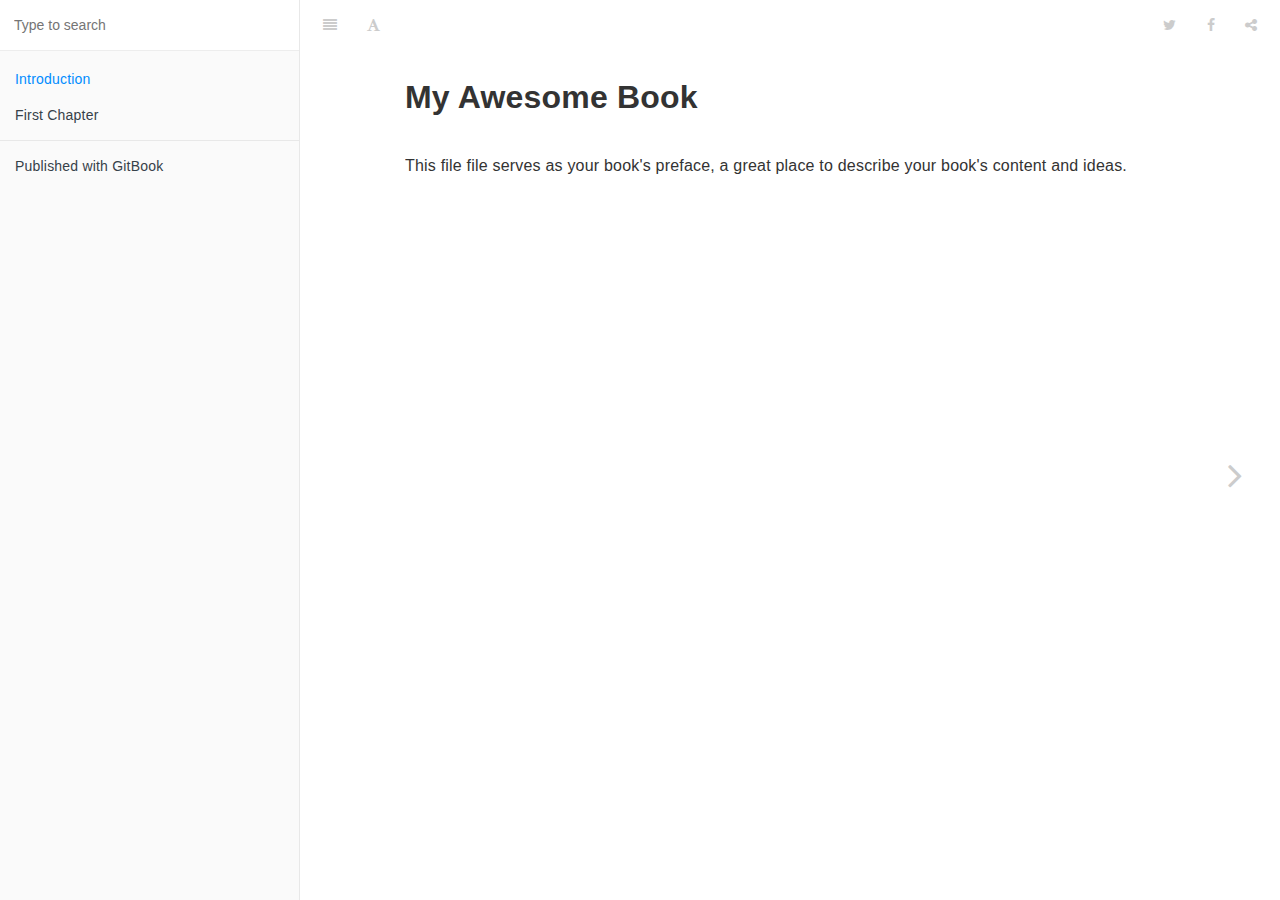
<file: pdf/index.html>
<!DOCTYPE HTML>
<html lang="" >
    <head>
        <meta charset="UTF-8">
        <meta content="text/html; charset=utf-8" http-equiv="Content-Type">
        <title>Introduction · GitBook</title>
        <meta http-equiv="X-UA-Compatible" content="IE=edge" />
        <meta name="description" content="">
        <meta name="generator" content="GitBook 3.2.2">
        
        
        
    
    
    <link rel="stylesheet" href="gitbook/style.css">

    
            
                
                <link rel="stylesheet" href="gitbook/gitbook-plugin-highlight/website.css">
                
            
                
                <link rel="stylesheet" href="gitbook/gitbook-plugin-search/search.css">
                
            
                
                <link rel="stylesheet" href="gitbook/gitbook-plugin-fontsettings/website.css">
                
            
        

    

    
        
        <link rel="stylesheet" href="styles/website.css">
        
    
        
    
        
    
        
    
        
    
        
    

    

        
    
    
    <meta name="HandheldFriendly" content="true"/>
    <meta name="viewport" content="width=device-width, initial-scale=1, user-scalable=no">
    <meta name="apple-mobile-web-app-capable" content="yes">
    <meta name="apple-mobile-web-app-status-bar-style" content="black">
    <link rel="apple-touch-icon-precomposed" sizes="152x152" href="gitbook/images/apple-touch-icon-precomposed-152.png">
    <link rel="shortcut icon" href="gitbook/images/favicon.ico" type="image/x-icon">

    
    <link rel="next" href="chapter1.html" />
    
    

    </head>
    <body>
        
<div class="book">
    <div class="book-summary">
        
            
<div id="book-search-input" role="search">
    <input type="text" placeholder="Type to search" />
</div>

            
                <nav role="navigation">
                


<ul class="summary">
    
    

    

    
        
        
    
        <li class="chapter active" data-level="1.1" data-path="./">
            
                <a href="./">
            
                    
                    Introduction
            
                </a>
            

            
        </li>
    
        <li class="chapter " data-level="1.2" data-path="chapter1.html">
            
                <a href="chapter1.html">
            
                    
                    First Chapter
            
                </a>
            

            
        </li>
    

    

    <li class="divider"></li>

    <li>
        <a href="https://www.gitbook.com" target="blank" class="gitbook-link">
            Published with GitBook
        </a>
    </li>
</ul>


                </nav>
            
        
    </div>

    <div class="book-body">
        
            <div class="body-inner">
                
                    

<div class="book-header" role="navigation">
    

    <!-- Title -->
    <h1>
        <i class="fa fa-circle-o-notch fa-spin"></i>
        <a href="." >Introduction</a>
    </h1>
</div>




                    <div class="page-wrapper" tabindex="-1" role="main">
                        <div class="page-inner">
                            
<div id="book-search-results">
    <div class="search-noresults">
    
                                <section class="normal markdown-section">
                                
                                <h1 id="my-awesome-book">My Awesome Book</h1>
<p>This file file serves as your book&apos;s preface, a great place to describe your book&apos;s content and ideas.</p>

                                
                                </section>
                            
    </div>
    <div class="search-results">
        <div class="has-results">
            
            <h1 class="search-results-title"><span class='search-results-count'></span> results matching "<span class='search-query'></span>"</h1>
            <ul class="search-results-list"></ul>
            
        </div>
        <div class="no-results">
            
            <h1 class="search-results-title">No results matching "<span class='search-query'></span>"</h1>
            
        </div>
    </div>
</div>

                        </div>
                    </div>
                
            </div>

            
                
                
                <a href="chapter1.html" class="navigation navigation-next navigation-unique" aria-label="Next page: First Chapter">
                    <i class="fa fa-angle-right"></i>
                </a>
                
            
        
    </div>

    <script>
        var gitbook = gitbook || [];
        gitbook.push(function() {
            gitbook.page.hasChanged({"page":{"title":"Introduction","level":"1.1","depth":1,"next":{"title":"First Chapter","level":"1.2","depth":1,"path":"chapter1.md","ref":"chapter1.md","articles":[]},"dir":"ltr"},"config":{"gitbook":"*","theme":"default","variables":{"edition":"master","slides":false,"outputContent":["content","notes"]},"plugins":["wrapclass","addcssjs"],"pluginsConfig":{"addcssjs":{"css":[],"js":[]},"wrapclass":{},"highlight":{},"search":{},"lunr":{"maxIndexSize":1000000,"ignoreSpecialCharacters":false},"sharing":{"facebook":true,"twitter":true,"google":false,"weibo":false,"instapaper":false,"vk":false,"all":["facebook","google","twitter","weibo","instapaper"]},"fontsettings":{"theme":"white","family":"sans","size":2},"theme-default":{"styles":{"website":"styles/website.css","pdf":"styles/pdf.css","epub":"styles/epub.css","mobi":"styles/mobi.css","ebook":"styles/ebook.css","print":"styles/print.css"},"showLevel":false}},"structure":{"langs":"LANGS.md","readme":"README.md","glossary":"GLOSSARY.md","summary":"SUMMARY.md"},"pdf":{"pageNumbers":true,"fontSize":12,"fontFamily":"Arial","paperSize":"a4","chapterMark":"pagebreak","pageBreaksBefore":"/","margin":{"right":62,"left":62,"top":56,"bottom":56}},"styles":{"website":"styles/website.css","pdf":"styles/pdf.css","epub":"styles/epub.css","mobi":"styles/mobi.css","ebook":"styles/ebook.css","print":"styles/print.css"}},"file":{"path":"README.md","mtime":"2016-12-22T20:29:08.000Z","type":"markdown"},"gitbook":{"version":"3.2.2","time":"2016-12-27T15:59:07.810Z"},"basePath":".","book":{"language":""}});
        });
    </script>
</div>

        
    
    <script src="gitbook/gitbook.js"></script>
    <script src="gitbook/theme.js"></script>
    
        
        <script src="gitbook/gitbook-plugin-search/search-engine.js"></script>
        
    
        
        <script src="gitbook/gitbook-plugin-search/search.js"></script>
        
    
        
        <script src="gitbook/gitbook-plugin-lunr/lunr.min.js"></script>
        
    
        
        <script src="gitbook/gitbook-plugin-lunr/search-lunr.js"></script>
        
    
        
        <script src="gitbook/gitbook-plugin-sharing/buttons.js"></script>
        
    
        
        <script src="gitbook/gitbook-plugin-fontsettings/fontsettings.js"></script>
        
    

    

    </body>
</html>
</file>
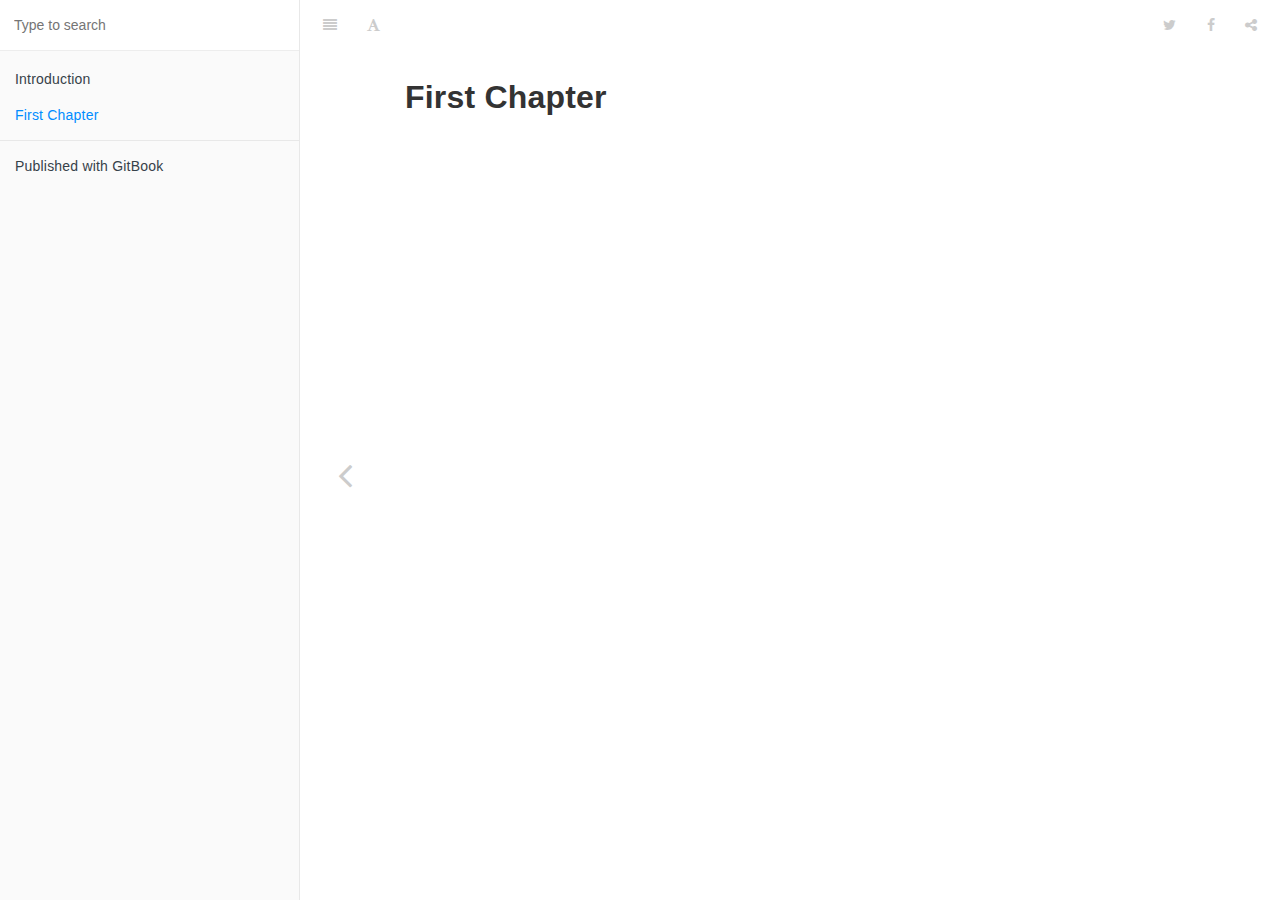
<file: pdf/chapter1.html>
<!DOCTYPE HTML>
<html lang="" >
    <head>
        <meta charset="UTF-8">
        <meta content="text/html; charset=utf-8" http-equiv="Content-Type">
        <title>First Chapter · GitBook</title>
        <meta http-equiv="X-UA-Compatible" content="IE=edge" />
        <meta name="description" content="">
        <meta name="generator" content="GitBook 3.2.2">
        
        
        
    
    
    <link rel="stylesheet" href="gitbook/style.css">

    
            
                
                <link rel="stylesheet" href="gitbook/gitbook-plugin-highlight/website.css">
                
            
                
                <link rel="stylesheet" href="gitbook/gitbook-plugin-search/search.css">
                
            
                
                <link rel="stylesheet" href="gitbook/gitbook-plugin-fontsettings/website.css">
                
            
        

    

    
        
        <link rel="stylesheet" href="styles/website.css">
        
    
        
    
        
    
        
    
        
    
        
    

    

        
    
    
    <meta name="HandheldFriendly" content="true"/>
    <meta name="viewport" content="width=device-width, initial-scale=1, user-scalable=no">
    <meta name="apple-mobile-web-app-capable" content="yes">
    <meta name="apple-mobile-web-app-status-bar-style" content="black">
    <link rel="apple-touch-icon-precomposed" sizes="152x152" href="gitbook/images/apple-touch-icon-precomposed-152.png">
    <link rel="shortcut icon" href="gitbook/images/favicon.ico" type="image/x-icon">

    
    
    <link rel="prev" href="./" />
    

    </head>
    <body>
        
<div class="book">
    <div class="book-summary">
        
            
<div id="book-search-input" role="search">
    <input type="text" placeholder="Type to search" />
</div>

            
                <nav role="navigation">
                


<ul class="summary">
    
    

    

    
        
        
    
        <li class="chapter " data-level="1.1" data-path="./">
            
                <a href="./">
            
                    
                    Introduction
            
                </a>
            

            
        </li>
    
        <li class="chapter active" data-level="1.2" data-path="chapter1.html">
            
                <a href="chapter1.html">
            
                    
                    First Chapter
            
                </a>
            

            
        </li>
    

    

    <li class="divider"></li>

    <li>
        <a href="https://www.gitbook.com" target="blank" class="gitbook-link">
            Published with GitBook
        </a>
    </li>
</ul>


                </nav>
            
        
    </div>

    <div class="book-body">
        
            <div class="body-inner">
                
                    

<div class="book-header" role="navigation">
    

    <!-- Title -->
    <h1>
        <i class="fa fa-circle-o-notch fa-spin"></i>
        <a href="." >First Chapter</a>
    </h1>
</div>




                    <div class="page-wrapper" tabindex="-1" role="main">
                        <div class="page-inner">
                            
<div id="book-search-results">
    <div class="search-noresults">
    
                                <section class="normal markdown-section">
                                
                                <h1 id="first-chapter">First Chapter</h1>

                                
                                </section>
                            
    </div>
    <div class="search-results">
        <div class="has-results">
            
            <h1 class="search-results-title"><span class='search-results-count'></span> results matching "<span class='search-query'></span>"</h1>
            <ul class="search-results-list"></ul>
            
        </div>
        <div class="no-results">
            
            <h1 class="search-results-title">No results matching "<span class='search-query'></span>"</h1>
            
        </div>
    </div>
</div>

                        </div>
                    </div>
                
            </div>

            
                
                <a href="./" class="navigation navigation-prev navigation-unique" aria-label="Previous page: Introduction">
                    <i class="fa fa-angle-left"></i>
                </a>
                
                
            
        
    </div>

    <script>
        var gitbook = gitbook || [];
        gitbook.push(function() {
            gitbook.page.hasChanged({"page":{"title":"First Chapter","level":"1.2","depth":1,"previous":{"title":"Introduction","level":"1.1","depth":1,"path":"README.md","ref":"README.md","articles":[]},"dir":"ltr"},"config":{"gitbook":"*","theme":"default","variables":{"edition":"master","slides":false,"outputContent":["content","notes"]},"plugins":["wrapclass","addcssjs"],"pluginsConfig":{"addcssjs":{"css":[],"js":[]},"wrapclass":{},"highlight":{},"search":{},"lunr":{"maxIndexSize":1000000,"ignoreSpecialCharacters":false},"sharing":{"facebook":true,"twitter":true,"google":false,"weibo":false,"instapaper":false,"vk":false,"all":["facebook","google","twitter","weibo","instapaper"]},"fontsettings":{"theme":"white","family":"sans","size":2},"theme-default":{"styles":{"website":"styles/website.css","pdf":"styles/pdf.css","epub":"styles/epub.css","mobi":"styles/mobi.css","ebook":"styles/ebook.css","print":"styles/print.css"},"showLevel":false}},"structure":{"langs":"LANGS.md","readme":"README.md","glossary":"GLOSSARY.md","summary":"SUMMARY.md"},"pdf":{"pageNumbers":true,"fontSize":12,"fontFamily":"Arial","paperSize":"a4","chapterMark":"pagebreak","pageBreaksBefore":"/","margin":{"right":62,"left":62,"top":56,"bottom":56}},"styles":{"website":"styles/website.css","pdf":"styles/pdf.css","epub":"styles/epub.css","mobi":"styles/mobi.css","ebook":"styles/ebook.css","print":"styles/print.css"}},"file":{"path":"chapter1.md","mtime":"2016-12-27T15:53:22.000Z","type":"markdown"},"gitbook":{"version":"3.2.2","time":"2016-12-27T15:59:07.810Z"},"basePath":".","book":{"language":""}});
        });
    </script>
</div>

        
    
    <script src="gitbook/gitbook.js"></script>
    <script src="gitbook/theme.js"></script>
    
        
        <script src="gitbook/gitbook-plugin-search/search-engine.js"></script>
        
    
        
        <script src="gitbook/gitbook-plugin-search/search.js"></script>
        
    
        
        <script src="gitbook/gitbook-plugin-lunr/lunr.min.js"></script>
        
    
        
        <script src="gitbook/gitbook-plugin-lunr/search-lunr.js"></script>
        
    
        
        <script src="gitbook/gitbook-plugin-sharing/buttons.js"></script>
        
    
        
        <script src="gitbook/gitbook-plugin-fontsettings/fontsettings.js"></script>
        
    

    

    </body>
</html>
</file>
<file: pdf/gitbook/gitbook-plugin-highlight/website.css>
.book .book-body .page-wrapper .page-inner section.normal pre,
.book .book-body .page-wrapper .page-inner section.normal code {
  /* http://jmblog.github.com/color-themes-for-google-code-highlightjs */
  /* Tomorrow Comment */
  /* Tomorrow Red */
  /* Tomorrow Orange */
  /* Tomorrow Yellow */
  /* Tomorrow Green */
  /* Tomorrow Aqua */
  /* Tomorrow Blue */
  /* Tomorrow Purple */
}
.book .book-body .page-wrapper .page-inner section.normal pre .hljs-comment,
.book .book-body .page-wrapper .page-inner section.normal code .hljs-comment,
.book .book-body .page-wrapper .page-inner section.normal pre .hljs-title,
.book .book-body .page-wrapper .page-inner section.normal code .hljs-title {
  color: #8e908c;
}
.book .book-body .page-wrapper .page-inner section.normal pre .hljs-variable,
.book .book-body .page-wrapper .page-inner section.normal code .hljs-variable,
.book .book-body .page-wrapper .page-inner section.normal pre .hljs-attribute,
.book .book-body .page-wrapper .page-inner section.normal code .hljs-attribute,
.book .book-body .page-wrapper .page-inner section.normal pre .hljs-tag,
.book .book-body .page-wrapper .page-inner section.normal code .hljs-tag,
.book .book-body .page-wrapper .page-inner section.normal pre .hljs-regexp,
.book .book-body .page-wrapper .page-inner section.normal code .hljs-regexp,
.book .book-body .page-wrapper .page-inner section.normal pre .hljs-deletion,
.book .book-body .page-wrapper .page-inner section.normal code .hljs-deletion,
.book .book-body .page-wrapper .page-inner section.normal pre .ruby .hljs-constant,
.book .book-body .page-wrapper .page-inner section.normal code .ruby .hljs-constant,
.book .book-body .page-wrapper .page-inner section.normal pre .xml .hljs-tag .hljs-title,
.book .book-body .page-wrapper .page-inner section.normal code .xml .hljs-tag .hljs-title,
.book .book-body .page-wrapper .page-inner section.normal pre .xml .hljs-pi,
.book .book-body .page-wrapper .page-inner section.normal code .xml .hljs-pi,
.book .book-body .page-wrapper .page-inner section.normal pre .xml .hljs-doctype,
.book .book-body .page-wrapper .page-inner section.normal code .xml .hljs-doctype,
.book .book-body .page-wrapper .page-inner section.normal pre .html .hljs-doctype,
.book .book-body .page-wrapper .page-inner section.normal code .html .hljs-doctype,
.book .book-body .page-wrapper .page-inner section.normal pre .css .hljs-id,
.book .book-body .page-wrapper .page-inner section.normal code .css .hljs-id,
.book .book-body .page-wrapper .page-inner section.normal pre .css .hljs-class,
.book .book-body .page-wrapper .page-inner section.normal code .css .hljs-class,
.book .book-body .page-wrapper .page-inner section.normal pre .css .hljs-pseudo,
.book .book-body .page-wrapper .page-inner section.normal code .css .hljs-pseudo {
  color: #c82829;
}
.book .book-body .page-wrapper .page-inner section.normal pre .hljs-number,
.book .book-body .page-wrapper .page-inner section.normal code .hljs-number,
.book .book-body .page-wrapper .page-inner section.normal pre .hljs-preprocessor,
.book .book-body .page-wrapper .page-inner section.normal code .hljs-preprocessor,
.book .book-body .page-wrapper .page-inner section.normal pre .hljs-pragma,
.book .book-body .page-wrapper .page-inner section.normal code .hljs-pragma,
.book .book-body .page-wrapper .page-inner section.normal pre .hljs-built_in,
.book .book-body .page-wrapper .page-inner section.normal code .hljs-built_in,
.book .book-body .page-wrapper .page-inner section.normal pre .hljs-literal,
.book .book-body .page-wrapper .page-inner section.normal code .hljs-literal,
.book .book-body .page-wrapper .page-inner section.normal pre .hljs-params,
.book .book-body .page-wrapper .page-inner section.normal code .hljs-params,
.book .book-body .page-wrapper .page-inner section.normal pre .hljs-constant,
.book .book-body .page-wrapper .page-inner section.normal code .hljs-constant {
  color: #f5871f;
}
.book .book-body .page-wrapper .page-inner section.normal pre .ruby .hljs-class .hljs-title,
.book .book-body .page-wrapper .page-inner section.normal code .ruby .hljs-class .hljs-title,
.book .book-body .page-wrapper .page-inner section.normal pre .css .hljs-rules .hljs-attribute,
.book .book-body .page-wrapper .page-inner section.normal code .css .hljs-rules .hljs-attribute {
  color: #eab700;
}
.book .book-body .page-wrapper .page-inner section.normal pre .hljs-string,
.book .book-body .page-wrapper .page-inner section.normal code .hljs-string,
.book .book-body .page-wrapper .page-inner section.normal pre .hljs-value,
.book .book-body .page-wrapper .page-inner section.normal code .hljs-value,
.book .book-body .page-wrapper .page-inner section.normal pre .hljs-inheritance,
.book .book-body .page-wrapper .page-inner section.normal code .hljs-inheritance,
.book .book-body .page-wrapper .page-inner section.normal pre .hljs-header,
.book .book-body .page-wrapper .page-inner section.normal code .hljs-header,
.book .book-body .page-wrapper .page-inner section.normal pre .hljs-addition,
.book .book-body .page-wrapper .page-inner section.normal code .hljs-addition,
.book .book-body .page-wrapper .page-inner section.normal pre .ruby .hljs-symbol,
.book .book-body .page-wrapper .page-inner section.normal code .ruby .hljs-symbol,
.book .book-body .page-wrapper .page-inner section.normal pre .xml .hljs-cdata,
.book .book-body .page-wrapper .page-inner section.normal code .xml .hljs-cdata {
  color: #718c00;
}
.book .book-body .page-wrapper .page-inner section.normal pre .css .hljs-hexcolor,
.book .book-body .page-wrapper .page-inner section.normal code .css .hljs-hexcolor {
  color: #3e999f;
}
.book .book-body .page-wrapper .page-inner section.normal pre .hljs-function,
.book .book-body .page-wrapper .page-inner section.normal code .hljs-function,
.book .book-body .page-wrapper .page-inner section.normal pre .python .hljs-decorator,
.book .book-body .page-wrapper .page-inner section.normal code .python .hljs-decorator,
.book .book-body .page-wrapper .page-inner section.normal pre .python .hljs-title,
.book .book-body .page-wrapper .page-inner section.normal code .python .hljs-title,
.book .book-body .page-wrapper .page-inner section.normal pre .ruby .hljs-function .hljs-title,
.book .book-body .page-wrapper .page-inner section.normal code .ruby .hljs-function .hljs-title,
.book .book-body .page-wrapper .page-inner section.normal pre .ruby .hljs-title .hljs-keyword,
.book .book-body .page-wrapper .page-inner section.normal code .ruby .hljs-title .hljs-keyword,
.book .book-body .page-wrapper .page-inner section.normal pre .perl .hljs-sub,
.book .book-body .page-wrapper .page-inner section.normal code .perl .hljs-sub,
.book .book-body .page-wrapper .page-inner section.normal pre .javascript .hljs-title,
.book .book-body .page-wrapper .page-inner section.normal code .javascript .hljs-title,
.book .book-body .page-wrapper .page-inner section.normal pre .coffeescript .hljs-title,
.book .book-body .page-wrapper .page-inner section.normal code .coffeescript .hljs-title {
  color: #4271ae;
}
.book .book-body .page-wrapper .page-inner section.normal pre .hljs-keyword,
.book .book-body .page-wrapper .page-inner section.normal code .hljs-keyword,
.book .book-body .page-wrapper .page-inner section.normal pre .javascript .hljs-function,
.book .book-body .page-wrapper .page-inner section.normal code .javascript .hljs-function {
  color: #8959a8;
}
.book .book-body .page-wrapper .page-inner section.normal pre .hljs,
.book .book-body .page-wrapper .page-inner section.normal code .hljs {
  display: block;
  background: white;
  color: #4d4d4c;
  padding: 0.5em;
}
.book .book-body .page-wrapper .page-inner section.normal pre .coffeescript .javascript,
.book .book-body .page-wrapper .page-inner section.normal code .coffeescript .javascript,
.book .book-body .page-wrapper .page-inner section.normal pre .javascript .xml,
.book .book-body .page-wrapper .page-inner section.normal code .javascript .xml,
.book .book-body .page-wrapper .page-inner section.normal pre .tex .hljs-formula,
.book .book-body .page-wrapper .page-inner section.normal code .tex .hljs-formula,
.book .book-body .page-wrapper .page-inner section.normal pre .xml .javascript,
.book .book-body .page-wrapper .page-inner section.normal code .xml .javascript,
.book .book-body .page-wrapper .page-inner section.normal pre .xml .vbscript,
.book .book-body .page-wrapper .page-inner section.normal code .xml .vbscript,
.book .book-body .page-wrapper .page-inner section.normal pre .xml .css,
.book .book-body .page-wrapper .page-inner section.normal code .xml .css,
.book .book-body .page-wrapper .page-inner section.normal pre .xml .hljs-cdata,
.book .book-body .page-wrapper .page-inner section.normal code .xml .hljs-cdata {
  opacity: 0.5;
}
.book.color-theme-1 .book-body .page-wrapper .page-inner section.normal pre,
.book.color-theme-1 .book-body .page-wrapper .page-inner section.normal code {
  /*

Orginal Style from ethanschoonover.com/solarized (c) Jeremy Hull <sourdrums@gmail.com>

*/
  /* Solarized Green */
  /* Solarized Cyan */
  /* Solarized Blue */
  /* Solarized Yellow */
  /* Solarized Orange */
  /* Solarized Red */
  /* Solarized Violet */
}
.book.color-theme-1 .book-body .page-wrapper .page-inner section.normal pre .hljs,
.book.color-theme-1 .book-body .page-wrapper .page-inner section.normal code .hljs {
  display: block;
  padding: 0.5em;
  background: #fdf6e3;
  color: #657b83;
}
.book.color-theme-1 .book-body .page-wrapper .page-inner section.normal pre .hljs-comment,
.book.color-theme-1 .book-body .page-wrapper .page-inner section.normal code .hljs-comment,
.book.color-theme-1 .book-body .page-wrapper .page-inner section.normal pre .hljs-template_comment,
.book.color-theme-1 .book-body .page-wrapper .page-inner section.normal code .hljs-template_comment,
.book.color-theme-1 .book-body .page-wrapper .page-inner section.normal pre .diff .hljs-header,
.book.color-theme-1 .book-body .page-wrapper .page-inner section.normal code .diff .hljs-header,
.book.color-theme-1 .book-body .page-wrapper .page-inner section.normal pre .hljs-doctype,
.book.color-theme-1 .book-body .page-wrapper .page-inner section.normal code .hljs-doctype,
.book.color-theme-1 .book-body .page-wrapper .page-inner section.normal pre .hljs-pi,
.book.color-theme-1 .book-body .page-wrapper .page-inner section.normal code .hljs-pi,
.book.color-theme-1 .book-body .page-wrapper .page-inner section.normal pre .lisp .hljs-string,
.book.color-theme-1 .book-body .page-wrapper .page-inner section.normal code .lisp .hljs-string,
.book.color-theme-1 .book-body .page-wrapper .page-inner section.normal pre .hljs-javadoc,
.book.color-theme-1 .book-body .page-wrapper .page-inner section.normal code .hljs-javadoc {
  color: #93a1a1;
}
.book.color-theme-1 .book-body .page-wrapper .page-inner section.normal pre .hljs-keyword,
.book.color-theme-1 .book-body .page-wrapper .page-inner section.normal code .hljs-keyword,
.book.color-theme-1 .book-body .page-wrapper .page-inner section.normal pre .hljs-winutils,
.book.color-theme-1 .book-body .page-wrapper .page-inner section.normal code .hljs-winutils,
.book.color-theme-1 .book-body .page-wrapper .page-inner section.normal pre .method,
.book.color-theme-1 .book-body .page-wrapper .page-inner section.normal code .method,
.book.color-theme-1 .book-body .page-wrapper .page-inner section.normal pre .hljs-addition,
.book.color-theme-1 .book-body .page-wrapper .page-inner section.normal code .hljs-addition,
.book.color-theme-1 .book-body .page-wrapper .page-inner section.normal pre .css .hljs-tag,
.book.color-theme-1 .book-body .page-wrapper .page-inner section.normal code .css .hljs-tag,
.book.color-theme-1 .book-body .page-wrapper .page-inner section.normal pre .hljs-request,
.book.color-theme-1 .book-body .page-wrapper .page-inner section.normal code .hljs-request,
.book.color-theme-1 .book-body .page-wrapper .page-inner section.normal pre .hljs-status,
.book.color-theme-1 .book-body .page-wrapper .page-inner section.normal code .hljs-status,
.book.color-theme-1 .book-body .page-wrapper .page-inner section.normal pre .nginx .hljs-title,
.book.color-theme-1 .book-body .page-wrapper .page-inner section.normal code .nginx .hljs-title {
  color: #859900;
}
.book.color-theme-1 .book-body .page-wrapper .page-inner section.normal pre .hljs-number,
.book.color-theme-1 .book-body .page-wrapper .page-inner section.normal code .hljs-number,
.book.color-theme-1 .book-body .page-wrapper .page-inner section.normal pre .hljs-command,
.book.color-theme-1 .book-body .page-wrapper .page-inner section.normal code .hljs-command,
.book.color-theme-1 .book-body .page-wrapper .page-inner section.normal pre .hljs-string,
.book.color-theme-1 .book-body .page-wrapper .page-inner section.normal code .hljs-string,
.book.color-theme-1 .book-body .page-wrapper .page-inner section.normal pre .hljs-tag .hljs-value,
.book.color-theme-1 .book-body .page-wrapper .page-inner section.normal code .hljs-tag .hljs-value,
.book.color-theme-1 .book-body .page-wrapper .page-inner section.normal pre .hljs-rules .hljs-value,
.book.color-theme-1 .book-body .page-wrapper .page-inner section.normal code .hljs-rules .hljs-value,
.book.color-theme-1 .book-body .page-wrapper .page-inner section.normal pre .hljs-phpdoc,
.book.color-theme-1 .book-body .page-wrapper .page-inner section.normal code .hljs-phpdoc,
.book.color-theme-1 .book-body .page-wrapper .page-inner section.normal pre .tex .hljs-formula,
.book.color-theme-1 .book-body .page-wrapper .page-inner section.normal code .tex .hljs-formula,
.book.color-theme-1 .book-body .page-wrapper .page-inner section.normal pre .hljs-regexp,
.book.color-theme-1 .book-body .page-wrapper .page-inner section.normal code .hljs-regexp,
.book.color-theme-1 .book-body .page-wrapper .page-inner section.normal pre .hljs-hexcolor,
.book.color-theme-1 .book-body .page-wrapper .page-inner section.normal code .hljs-hexcolor,
.book.color-theme-1 .book-body .page-wrapper .page-inner section.normal pre .hljs-link_url,
.book.color-theme-1 .book-body .page-wrapper .page-inner section.normal code .hljs-link_url {
  color: #2aa198;
}
.book.color-theme-1 .book-body .page-wrapper .page-inner section.normal pre .hljs-title,
.book.color-theme-1 .book-body .page-wrapper .page-inner section.normal code .hljs-title,
.book.color-theme-1 .book-body .page-wrapper .page-inner section.normal pre .hljs-localvars,
.book.color-theme-1 .book-body .page-wrapper .page-inner section.normal code .hljs-localvars,
.book.color-theme-1 .book-body .page-wrapper .page-inner section.normal pre .hljs-chunk,
.book.color-theme-1 .book-body .page-wrapper .page-inner section.normal code .hljs-chunk,
.book.color-theme-1 .book-body .page-wrapper .page-inner section.normal pre .hljs-decorator,
.book.color-theme-1 .book-body .page-wrapper .page-inner section.normal code .hljs-decorator,
.book.color-theme-1 .book-body .page-wrapper .page-inner section.normal pre .hljs-built_in,
.book.color-theme-1 .book-body .page-wrapper .page-inner section.normal code .hljs-built_in,
.book.color-theme-1 .book-body .page-wrapper .page-inner section.normal pre .hljs-identifier,
.book.color-theme-1 .book-body .page-wrapper .page-inner section.normal code .hljs-identifier,
.book.color-theme-1 .book-body .page-wrapper .page-inner section.normal pre .vhdl .hljs-literal,
.book.color-theme-1 .book-body .page-wrapper .page-inner section.normal code .vhdl .hljs-literal,
.book.color-theme-1 .book-body .page-wrapper .page-inner section.normal pre .hljs-id,
.book.color-theme-1 .book-body .page-wrapper .page-inner section.normal code .hljs-id,
.book.color-theme-1 .book-body .page-wrapper .page-inner section.normal pre .css .hljs-function,
.book.color-theme-1 .book-body .page-wrapper .page-inner section.normal code .css .hljs-function {
  color: #268bd2;
}
.book.color-theme-1 .book-body .page-wrapper .page-inner section.normal pre .hljs-attribute,
.book.color-theme-1 .book-body .page-wrapper .page-inner section.normal code .hljs-attribute,
.book.color-theme-1 .book-body .page-wrapper .page-inner section.normal pre .hljs-variable,
.book.color-theme-1 .book-body .page-wrapper .page-inner section.normal code .hljs-variable,
.book.color-theme-1 .book-body .page-wrapper .page-inner section.normal pre .lisp .hljs-body,
.book.color-theme-1 .book-body .page-wrapper .page-inner section.normal code .lisp .hljs-body,
.book.color-theme-1 .book-body .page-wrapper .page-inner section.normal pre .smalltalk .hljs-number,
.book.color-theme-1 .book-body .page-wrapper .page-inner section.normal code .smalltalk .hljs-number,
.book.color-theme-1 .book-body .page-wrapper .page-inner section.normal pre .hljs-constant,
.book.color-theme-1 .book-body .page-wrapper .page-inner section.normal code .hljs-constant,
.book.color-theme-1 .book-body .page-wrapper .page-inner section.normal pre .hljs-class .hljs-title,
.book.color-theme-1 .book-body .page-wrapper .page-inner section.normal code .hljs-class .hljs-title,
.book.color-theme-1 .book-body .page-wrapper .page-inner section.normal pre .hljs-parent,
.book.color-theme-1 .book-body .page-wrapper .page-inner section.normal code .hljs-parent,
.book.color-theme-1 .book-body .page-wrapper .page-inner section.normal pre .haskell .hljs-type,
.book.color-theme-1 .book-body .page-wrapper .page-inner section.normal code .haskell .hljs-type,
.book.color-theme-1 .book-body .page-wrapper .page-inner section.normal pre .hljs-link_reference,
.book.color-theme-1 .book-body .page-wrapper .page-inner section.normal code .hljs-link_reference {
  color: #b58900;
}
.book.color-theme-1 .book-body .page-wrapper .page-inner section.normal pre .hljs-preprocessor,
.book.color-theme-1 .book-body .page-wrapper .page-inner section.normal code .hljs-preprocessor,
.book.color-theme-1 .book-body .page-wrapper .page-inner section.normal pre .hljs-preprocessor .hljs-keyword,
.book.color-theme-1 .book-body .page-wrapper .page-inner section.normal code .hljs-preprocessor .hljs-keyword,
.book.color-theme-1 .book-body .page-wrapper .page-inner section.normal pre .hljs-pragma,
.book.color-theme-1 .book-body .page-wrapper .page-inner section.normal code .hljs-pragma,
.book.color-theme-1 .book-body .page-wrapper .page-inner section.normal pre .hljs-shebang,
.book.color-theme-1 .book-body .page-wrapper .page-inner section.normal code .hljs-shebang,
.book.color-theme-1 .book-body .page-wrapper .page-inner section.normal pre .hljs-symbol,
.book.color-theme-1 .book-body .page-wrapper .page-inner section.normal code .hljs-symbol,
.book.color-theme-1 .book-body .page-wrapper .page-inner section.normal pre .hljs-symbol .hljs-string,
.book.color-theme-1 .book-body .page-wrapper .page-inner section.normal code .hljs-symbol .hljs-string,
.book.color-theme-1 .book-body .page-wrapper .page-inner section.normal pre .diff .hljs-change,
.book.color-theme-1 .book-body .page-wrapper .page-inner section.normal code .diff .hljs-change,
.book.color-theme-1 .book-body .page-wrapper .page-inner section.normal pre .hljs-special,
.book.color-theme-1 .book-body .page-wrapper .page-inner section.normal code .hljs-special,
.book.color-theme-1 .book-body .page-wrapper .page-inner section.normal pre .hljs-attr_selector,
.book.color-theme-1 .book-body .page-wrapper .page-inner section.normal code .hljs-attr_selector,
.book.color-theme-1 .book-body .page-wrapper .page-inner section.normal pre .hljs-subst,
.book.color-theme-1 .book-body .page-wrapper .page-inner section.normal code .hljs-subst,
.book.color-theme-1 .book-body .page-wrapper .page-inner section.normal pre .hljs-cdata,
.book.color-theme-1 .book-body .page-wrapper .page-inner section.normal code .hljs-cdata,
.book.color-theme-1 .book-body .page-wrapper .page-inner section.normal pre .clojure .hljs-title,
.book.color-theme-1 .book-body .page-wrapper .page-inner section.normal code .clojure .hljs-title,
.book.color-theme-1 .book-body .page-wrapper .page-inner section.normal pre .css .hljs-pseudo,
.book.color-theme-1 .book-body .page-wrapper .page-inner section.normal code .css .hljs-pseudo,
.book.color-theme-1 .book-body .page-wrapper .page-inner section.normal pre .hljs-header,
.book.color-theme-1 .book-body .page-wrapper .page-inner section.normal code .hljs-header {
  color: #cb4b16;
}
.book.color-theme-1 .book-body .page-wrapper .page-inner section.normal pre .hljs-deletion,
.book.color-theme-1 .book-body .page-wrapper .page-inner section.normal code .hljs-deletion,
.book.color-theme-1 .book-body .page-wrapper .page-inner section.normal pre .hljs-important,
.book.color-theme-1 .book-body .page-wrapper .page-inner section.normal code .hljs-important {
  color: #dc322f;
}
.book.color-theme-1 .book-body .page-wrapper .page-inner section.normal pre .hljs-link_label,
.book.color-theme-1 .book-body .page-wrapper .page-inner section.normal code .hljs-link_label {
  color: #6c71c4;
}
.book.color-theme-1 .book-body .page-wrapper .page-inner section.normal pre .tex .hljs-formula,
.book.color-theme-1 .book-body .page-wrapper .page-inner section.normal code .tex .hljs-formula {
  background: #eee8d5;
}
.book.color-theme-2 .book-body .page-wrapper .page-inner section.normal pre,
.book.color-theme-2 .book-body .page-wrapper .page-inner section.normal code {
  /* Tomorrow Night Bright Theme */
  /* Original theme - https://github.com/chriskempson/tomorrow-theme */
  /* http://jmblog.github.com/color-themes-for-google-code-highlightjs */
  /* Tomorrow Comment */
  /* Tomorrow Red */
  /* Tomorrow Orange */
  /* Tomorrow Yellow */
  /* Tomorrow Green */
  /* Tomorrow Aqua */
  /* Tomorrow Blue */
  /* Tomorrow Purple */
}
.book.color-theme-2 .book-body .page-wrapper .page-inner section.normal pre .hljs-comment,
.book.color-theme-2 .book-body .page-wrapper .page-inner section.normal code .hljs-comment,
.book.color-theme-2 .book-body .page-wrapper .page-inner section.normal pre .hljs-title,
.book.color-theme-2 .book-body .page-wrapper .page-inner section.normal code .hljs-title {
  color: #969896;
}
.book.color-theme-2 .book-body .page-wrapper .page-inner section.normal pre .hljs-variable,
.book.color-theme-2 .book-body .page-wrapper .page-inner section.normal code .hljs-variable,
.book.color-theme-2 .book-body .page-wrapper .page-inner section.normal pre .hljs-attribute,
.book.color-theme-2 .book-body .page-wrapper .page-inner section.normal code .hljs-attribute,
.book.color-theme-2 .book-body .page-wrapper .page-inner section.normal pre .hljs-tag,
.book.color-theme-2 .book-body .page-wrapper .page-inner section.normal code .hljs-tag,
.book.color-theme-2 .book-body .page-wrapper .page-inner section.normal pre .hljs-regexp,
.book.color-theme-2 .book-body .page-wrapper .page-inner section.normal code .hljs-regexp,
.book.color-theme-2 .book-body .page-wrapper .page-inner section.normal pre .hljs-deletion,
.book.color-theme-2 .book-body .page-wrapper .page-inner section.normal code .hljs-deletion,
.book.color-theme-2 .book-body .page-wrapper .page-inner section.normal pre .ruby .hljs-constant,
.book.color-theme-2 .book-body .page-wrapper .page-inner section.normal code .ruby .hljs-constant,
.book.color-theme-2 .book-body .page-wrapper .page-inner section.normal pre .xml .hljs-tag .hljs-title,
.book.color-theme-2 .book-body .page-wrapper .page-inner section.normal code .xml .hljs-tag .hljs-title,
.book.color-theme-2 .book-body .page-wrapper .page-inner section.normal pre .xml .hljs-pi,
.book.color-theme-2 .book-body .page-wrapper .page-inner section.normal code .xml .hljs-pi,
.book.color-theme-2 .book-body .page-wrapper .page-inner section.normal pre .xml .hljs-doctype,
.book.color-theme-2 .book-body .page-wrapper .page-inner section.normal code .xml .hljs-doctype,
.book.color-theme-2 .book-body .page-wrapper .page-inner section.normal pre .html .hljs-doctype,
.book.color-theme-2 .book-body .page-wrapper .page-inner section.normal code .html .hljs-doctype,
.book.color-theme-2 .book-body .page-wrapper .page-inner section.normal pre .css .hljs-id,
.book.color-theme-2 .book-body .page-wrapper .page-inner section.normal code .css .hljs-id,
.book.color-theme-2 .book-body .page-wrapper .page-inner section.normal pre .css .hljs-class,
.book.color-theme-2 .book-body .page-wrapper .page-inner section.normal code .css .hljs-class,
.book.color-theme-2 .book-body .page-wrapper .page-inner section.normal pre .css .hljs-pseudo,
.book.color-theme-2 .book-body .page-wrapper .page-inner section.normal code .css .hljs-pseudo {
  color: #d54e53;
}
.book.color-theme-2 .book-body .page-wrapper .page-inner section.normal pre .hljs-number,
.book.color-theme-2 .book-body .page-wrapper .page-inner section.normal code .hljs-number,
.book.color-theme-2 .book-body .page-wrapper .page-inner section.normal pre .hljs-preprocessor,
.book.color-theme-2 .book-body .page-wrapper .page-inner section.normal code .hljs-preprocessor,
.book.color-theme-2 .book-body .page-wrapper .page-inner section.normal pre .hljs-pragma,
.book.color-theme-2 .book-body .page-wrapper .page-inner section.normal code .hljs-pragma,
.book.color-theme-2 .book-body .page-wrapper .page-inner section.normal pre .hljs-built_in,
.book.color-theme-2 .book-body .page-wrapper .page-inner section.normal code .hljs-built_in,
.book.color-theme-2 .book-body .page-wrapper .page-inner section.normal pre .hljs-literal,
.book.color-theme-2 .book-body .page-wrapper .page-inner section.normal code .hljs-literal,
.book.color-theme-2 .book-body .page-wrapper .page-inner section.normal pre .hljs-params,
.book.color-theme-2 .book-body .page-wrapper .page-inner section.normal code .hljs-params,
.book.color-theme-2 .book-body .page-wrapper .page-inner section.normal pre .hljs-constant,
.book.color-theme-2 .book-body .page-wrapper .page-inner section.normal code .hljs-constant {
  color: #e78c45;
}
.book.color-theme-2 .book-body .page-wrapper .page-inner section.normal pre .ruby .hljs-class .hljs-title,
.book.color-theme-2 .book-body .page-wrapper .page-inner section.normal code .ruby .hljs-class .hljs-title,
.book.color-theme-2 .book-body .page-wrapper .page-inner section.normal pre .css .hljs-rules .hljs-attribute,
.book.color-theme-2 .book-body .page-wrapper .page-inner section.normal code .css .hljs-rules .hljs-attribute {
  color: #e7c547;
}
.book.color-theme-2 .book-body .page-wrapper .page-inner section.normal pre .hljs-string,
.book.color-theme-2 .book-body .page-wrapper .page-inner section.normal code .hljs-string,
.book.color-theme-2 .book-body .page-wrapper .page-inner section.normal pre .hljs-value,
.book.color-theme-2 .book-body .page-wrapper .page-inner section.normal code .hljs-value,
.book.color-theme-2 .book-body .page-wrapper .page-inner section.normal pre .hljs-inheritance,
.book.color-theme-2 .book-body .page-wrapper .page-inner section.normal code .hljs-inheritance,
.book.color-theme-2 .book-body .page-wrapper .page-inner section.normal pre .hljs-header,
.book.color-theme-2 .book-body .page-wrapper .page-inner section.normal code .hljs-header,
.book.color-theme-2 .book-body .page-wrapper .page-inner section.normal pre .hljs-addition,
.book.color-theme-2 .book-body .page-wrapper .page-inner section.normal code .hljs-addition,
.book.color-theme-2 .book-body .page-wrapper .page-inner section.normal pre .ruby .hljs-symbol,
.book.color-theme-2 .book-body .page-wrapper .page-inner section.normal code .ruby .hljs-symbol,
.book.color-theme-2 .book-body .page-wrapper .page-inner section.normal pre .xml .hljs-cdata,
.book.color-theme-2 .book-body .page-wrapper .page-inner section.normal code .xml .hljs-cdata {
  color: #b9ca4a;
}
.book.color-theme-2 .book-body .page-wrapper .page-inner section.normal pre .css .hljs-hexcolor,
.book.color-theme-2 .book-body .page-wrapper .page-inner section.normal code .css .hljs-hexcolor {
  color: #70c0b1;
}
.book.color-theme-2 .book-body .page-wrapper .page-inner section.normal pre .hljs-function,
.book.color-theme-2 .book-body .page-wrapper .page-inner section.normal code .hljs-function,
.book.color-theme-2 .book-body .page-wrapper .page-inner section.normal pre .python .hljs-decorator,
.book.color-theme-2 .book-body .page-wrapper .page-inner section.normal code .python .hljs-decorator,
.book.color-theme-2 .book-body .page-wrapper .page-inner section.normal pre .python .hljs-title,
.book.color-theme-2 .book-body .page-wrapper .page-inner section.normal code .python .hljs-title,
.book.color-theme-2 .book-body .page-wrapper .page-inner section.normal pre .ruby .hljs-function .hljs-title,
.book.color-theme-2 .book-body .page-wrapper .page-inner section.normal code .ruby .hljs-function .hljs-title,
.book.color-theme-2 .book-body .page-wrapper .page-inner section.normal pre .ruby .hljs-title .hljs-keyword,
.book.color-theme-2 .book-body .page-wrapper .page-inner section.normal code .ruby .hljs-title .hljs-keyword,
.book.color-theme-2 .book-body .page-wrapper .page-inner section.normal pre .perl .hljs-sub,
.book.color-theme-2 .book-body .page-wrapper .page-inner section.normal code .perl .hljs-sub,
.book.color-theme-2 .book-body .page-wrapper .page-inner section.normal pre .javascript .hljs-title,
.book.color-theme-2 .book-body .page-wrapper .page-inner section.normal code .javascript .hljs-title,
.book.color-theme-2 .book-body .page-wrapper .page-inner section.normal pre .coffeescript .hljs-title,
.book.color-theme-2 .book-body .page-wrapper .page-inner section.normal code .coffeescript .hljs-title {
  color: #7aa6da;
}
.book.color-theme-2 .book-body .page-wrapper .page-inner section.normal pre .hljs-keyword,
.book.color-theme-2 .book-body .page-wrapper .page-inner section.normal code .hljs-keyword,
.book.color-theme-2 .book-body .page-wrapper .page-inner section.normal pre .javascript .hljs-function,
.book.color-theme-2 .book-body .page-wrapper .page-inner section.normal code .javascript .hljs-function {
  color: #c397d8;
}
.book.color-theme-2 .book-body .page-wrapper .page-inner section.normal pre .hljs,
.book.color-theme-2 .book-body .page-wrapper .page-inner section.normal code .hljs {
  display: block;
  background: black;
  color: #eaeaea;
  padding: 0.5em;
}
.book.color-theme-2 .book-body .page-wrapper .page-inner section.normal pre .coffeescript .javascript,
.book.color-theme-2 .book-body .page-wrapper .page-inner section.normal code .coffeescript .javascript,
.book.color-theme-2 .book-body .page-wrapper .page-inner section.normal pre .javascript .xml,
.book.color-theme-2 .book-body .page-wrapper .page-inner section.normal code .javascript .xml,
.book.color-theme-2 .book-body .page-wrapper .page-inner section.normal pre .tex .hljs-formula,
.book.color-theme-2 .book-body .page-wrapper .page-inner section.normal code .tex .hljs-formula,
.book.color-theme-2 .book-body .page-wrapper .page-inner section.normal pre .xml .javascript,
.book.color-theme-2 .book-body .page-wrapper .page-inner section.normal code .xml .javascript,
.book.color-theme-2 .book-body .page-wrapper .page-inner section.normal pre .xml .vbscript,
.book.color-theme-2 .book-body .page-wrapper .page-inner section.normal code .xml .vbscript,
.book.color-theme-2 .book-body .page-wrapper .page-inner section.normal pre .xml .css,
.book.color-theme-2 .book-body .page-wrapper .page-inner section.normal code .xml .css,
.book.color-theme-2 .book-body .page-wrapper .page-inner section.normal pre .xml .hljs-cdata,
.book.color-theme-2 .book-body .page-wrapper .page-inner section.normal code .xml .hljs-cdata {
  opacity: 0.5;
}
</file>
<file: pdf/gitbook/gitbook-plugin-search/search.css>
/*
    This CSS only styled the search results section, not the search input
    It defines the basic interraction to hide content when displaying results, etc
*/
#book-search-results .search-results {
  display: none;
}
#book-search-results .search-results ul.search-results-list {
  list-style-type: none;
  padding-left: 0;
}
#book-search-results .search-results ul.search-results-list li {
  margin-bottom: 1.5rem;
  padding-bottom: 0.5rem;
  /* Highlight results */
}
#book-search-results .search-results ul.search-results-list li p em {
  background-color: rgba(255, 220, 0, 0.4);
  font-style: normal;
}
#book-search-results .search-results .no-results {
  display: none;
}
#book-search-results.open .search-results {
  display: block;
}
#book-search-results.open .search-noresults {
  display: none;
}
#book-search-results.no-results .search-results .has-results {
  display: none;
}
#book-search-results.no-results .search-results .no-results {
  display: block;
}
</file>
<file: pdf/gitbook/gitbook-plugin-fontsettings/website.css>
/*
 * Theme 1
 */
.color-theme-1 .dropdown-menu {
  background-color: #111111;
  border-color: #7e888b;
}
.color-theme-1 .dropdown-menu .dropdown-caret .caret-inner {
  border-bottom: 9px solid #111111;
}
.color-theme-1 .dropdown-menu .buttons {
  border-color: #7e888b;
}
.color-theme-1 .dropdown-menu .button {
  color: #afa790;
}
.color-theme-1 .dropdown-menu .button:hover {
  color: #73553c;
}
/*
 * Theme 2
 */
.color-theme-2 .dropdown-menu {
  background-color: #2d3143;
  border-color: #272a3a;
}
.color-theme-2 .dropdown-menu .dropdown-caret .caret-inner {
  border-bottom: 9px solid #2d3143;
}
.color-theme-2 .dropdown-menu .buttons {
  border-color: #272a3a;
}
.color-theme-2 .dropdown-menu .button {
  color: #62677f;
}
.color-theme-2 .dropdown-menu .button:hover {
  color: #f4f4f5;
}
.book .book-header .font-settings .font-enlarge {
  line-height: 30px;
  font-size: 1.4em;
}
.book .book-header .font-settings .font-reduce {
  line-height: 30px;
  font-size: 1em;
}
.book.color-theme-1 .book-body {
  color: #704214;
  background: #f3eacb;
}
.book.color-theme-1 .book-body .page-wrapper .page-inner section {
  background: #f3eacb;
}
.book.color-theme-2 .book-body {
  color: #bdcadb;
  background: #1c1f2b;
}
.book.color-theme-2 .book-body .page-wrapper .page-inner section {
  background: #1c1f2b;
}
.book.font-size-0 .book-body .page-inner section {
  font-size: 1.2rem;
}
.book.font-size-1 .book-body .page-inner section {
  font-size: 1.4rem;
}
.book.font-size-2 .book-body .page-inner section {
  font-size: 1.6rem;
}
.book.font-size-3 .book-body .page-inner section {
  font-size: 2.2rem;
}
.book.font-size-4 .book-body .page-inner section {
  font-size: 4rem;
}
.book.font-family-0 {
  font-family: Georgia, serif;
}
.book.font-family-1 {
  font-family: "Helvetica Neue", Helvetica, Arial, sans-serif;
}
.book.color-theme-1 .book-body .page-wrapper .page-inner section.normal {
  color: #704214;
}
.book.color-theme-1 .book-body .page-wrapper .page-inner section.normal a {
  color: inherit;
}
.book.color-theme-1 .book-body .page-wrapper .page-inner section.normal h1,
.book.color-theme-1 .book-body .page-wrapper .page-inner section.normal h2,
.book.color-theme-1 .book-body .page-wrapper .page-inner section.normal h3,
.book.color-theme-1 .book-body .page-wrapper .page-inner section.normal h4,
.book.color-theme-1 .book-body .page-wrapper .page-inner section.normal h5,
.book.color-theme-1 .book-body .page-wrapper .page-inner section.normal h6 {
  color: inherit;
}
.book.color-theme-1 .book-body .page-wrapper .page-inner section.normal h1,
.book.color-theme-1 .book-body .page-wrapper .page-inner section.normal h2 {
  border-color: inherit;
}
.book.color-theme-1 .book-body .page-wrapper .page-inner section.normal h6 {
  color: inherit;
}
.book.color-theme-1 .book-body .page-wrapper .page-inner section.normal hr {
  background-color: inherit;
}
.book.color-theme-1 .book-body .page-wrapper .page-inner section.normal blockquote {
  border-color: inherit;
}
.book.color-theme-1 .book-body .page-wrapper .page-inner section.normal pre,
.book.color-theme-1 .book-body .page-wrapper .page-inner section.normal code {
  background: #fdf6e3;
  color: #657b83;
  border-color: #f8df9c;
}
.book.color-theme-1 .book-body .page-wrapper .page-inner section.normal .highlight {
  background-color: inherit;
}
.book.color-theme-1 .book-body .page-wrapper .page-inner section.normal table th,
.book.color-theme-1 .book-body .page-wrapper .page-inner section.normal table td {
  border-color: #f5d06c;
}
.book.color-theme-1 .book-body .page-wrapper .page-inner section.normal table tr {
  color: inherit;
  background-color: #fdf6e3;
  border-color: #444444;
}
.book.color-theme-1 .book-body .page-wrapper .page-inner section.normal table tr:nth-child(2n) {
  background-color: #fbeecb;
}
.book.color-theme-2 .book-body .page-wrapper .page-inner section.normal {
  color: #bdcadb;
}
.book.color-theme-2 .book-body .page-wrapper .page-inner section.normal a {
  color: #3eb1d0;
}
.book.color-theme-2 .book-body .page-wrapper .page-inner section.normal h1,
.book.color-theme-2 .book-body .page-wrapper .page-inner section.normal h2,
.book.color-theme-2 .book-body .page-wrapper .page-inner section.normal h3,
.book.color-theme-2 .book-body .page-wrapper .page-inner section.normal h4,
.book.color-theme-2 .book-body .page-wrapper .page-inner section.normal h5,
.book.color-theme-2 .book-body .page-wrapper .page-inner section.normal h6 {
  color: #fffffa;
}
.book.color-theme-2 .book-body .page-wrapper .page-inner section.normal h1,
.book.color-theme-2 .book-body .page-wrapper .page-inner section.normal h2 {
  border-color: #373b4e;
}
.book.color-theme-2 .book-body .page-wrapper .page-inner section.normal h6 {
  color: #373b4e;
}
.book.color-theme-2 .book-body .page-wrapper .page-inner section.normal hr {
  background-color: #373b4e;
}
.book.color-theme-2 .book-body .page-wrapper .page-inner section.normal blockquote {
  border-color: #373b4e;
}
.book.color-theme-2 .book-body .page-wrapper .page-inner section.normal pre,
.book.color-theme-2 .book-body .page-wrapper .page-inner section.normal code {
  color: #9dbed8;
  background: #2d3143;
  border-color: #2d3143;
}
.book.color-theme-2 .book-body .page-wrapper .page-inner section.normal .highlight {
  background-color: #282a39;
}
.book.color-theme-2 .book-body .page-wrapper .page-inner section.normal table th,
.book.color-theme-2 .book-body .page-wrapper .page-inner section.normal table td {
  border-color: #3b3f54;
}
.book.color-theme-2 .book-body .page-wrapper .page-inner section.normal table tr {
  color: #b6c2d2;
  background-color: #2d3143;
  border-color: #3b3f54;
}
.book.color-theme-2 .book-body .page-wrapper .page-inner section.normal table tr:nth-child(2n) {
  background-color: #35394b;
}
.book.color-theme-1 .book-header {
  color: #afa790;
  background: transparent;
}
.book.color-theme-1 .book-header .btn {
  color: #afa790;
}
.book.color-theme-1 .book-header .btn:hover {
  color: #73553c;
  background: none;
}
.book.color-theme-1 .book-header h1 {
  color: #704214;
}
.book.color-theme-2 .book-header {
  color: #7e888b;
  background: transparent;
}
.book.color-theme-2 .book-header .btn {
  color: #3b3f54;
}
.book.color-theme-2 .book-header .btn:hover {
  color: #fffff5;
  background: none;
}
.book.color-theme-2 .book-header h1 {
  color: #bdcadb;
}
.book.color-theme-1 .book-body .navigation {
  color: #afa790;
}
.book.color-theme-1 .book-body .navigation:hover {
  color: #73553c;
}
.book.color-theme-2 .book-body .navigation {
  color: #383f52;
}
.book.color-theme-2 .book-body .navigation:hover {
  color: #fffff5;
}
/*
 * Theme 1
 */
.book.color-theme-1 .book-summary {
  color: #afa790;
  background: #111111;
  border-right: 1px solid rgba(0, 0, 0, 0.07);
}
.book.color-theme-1 .book-summary .book-search {
  background: transparent;
}
.book.color-theme-1 .book-summary .book-search input,
.book.color-theme-1 .book-summary .book-search input:focus {
  border: 1px solid transparent;
}
.book.color-theme-1 .book-summary ul.summary li.divider {
  background: #7e888b;
  box-shadow: none;
}
.book.color-theme-1 .book-summary ul.summary li i.fa-check {
  color: #33cc33;
}
.book.color-theme-1 .book-summary ul.summary li.done > a {
  color: #877f6a;
}
.book.color-theme-1 .book-summary ul.summary li a,
.book.color-theme-1 .book-summary ul.summary li span {
  color: #877f6a;
  background: transparent;
  font-weight: normal;
}
.book.color-theme-1 .book-summary ul.summary li.active > a,
.book.color-theme-1 .book-summary ul.summary li a:hover {
  color: #704214;
  background: transparent;
  font-weight: normal;
}
/*
 * Theme 2
 */
.book.color-theme-2 .book-summary {
  color: #bcc1d2;
  background: #2d3143;
  border-right: none;
}
.book.color-theme-2 .book-summary .book-search {
  background: transparent;
}
.book.color-theme-2 .book-summary .book-search input,
.book.color-theme-2 .book-summary .book-search input:focus {
  border: 1px solid transparent;
}
.book.color-theme-2 .book-summary ul.summary li.divider {
  background: #272a3a;
  box-shadow: none;
}
.book.color-theme-2 .book-summary ul.summary li i.fa-check {
  color: #33cc33;
}
.book.color-theme-2 .book-summary ul.summary li.done > a {
  color: #62687f;
}
.book.color-theme-2 .book-summary ul.summary li a,
.book.color-theme-2 .book-summary ul.summary li span {
  color: #c1c6d7;
  background: transparent;
  font-weight: 600;
}
.book.color-theme-2 .book-summary ul.summary li.active > a,
.book.color-theme-2 .book-summary ul.summary li a:hover {
  color: #f4f4f5;
  background: #252737;
  font-weight: 600;
}
</file>
<file: pdf/styles/website.css>
/* CSS for website */
ol.multiple-choice {
    list-style-type: upper-alpha; 
}
</file>
